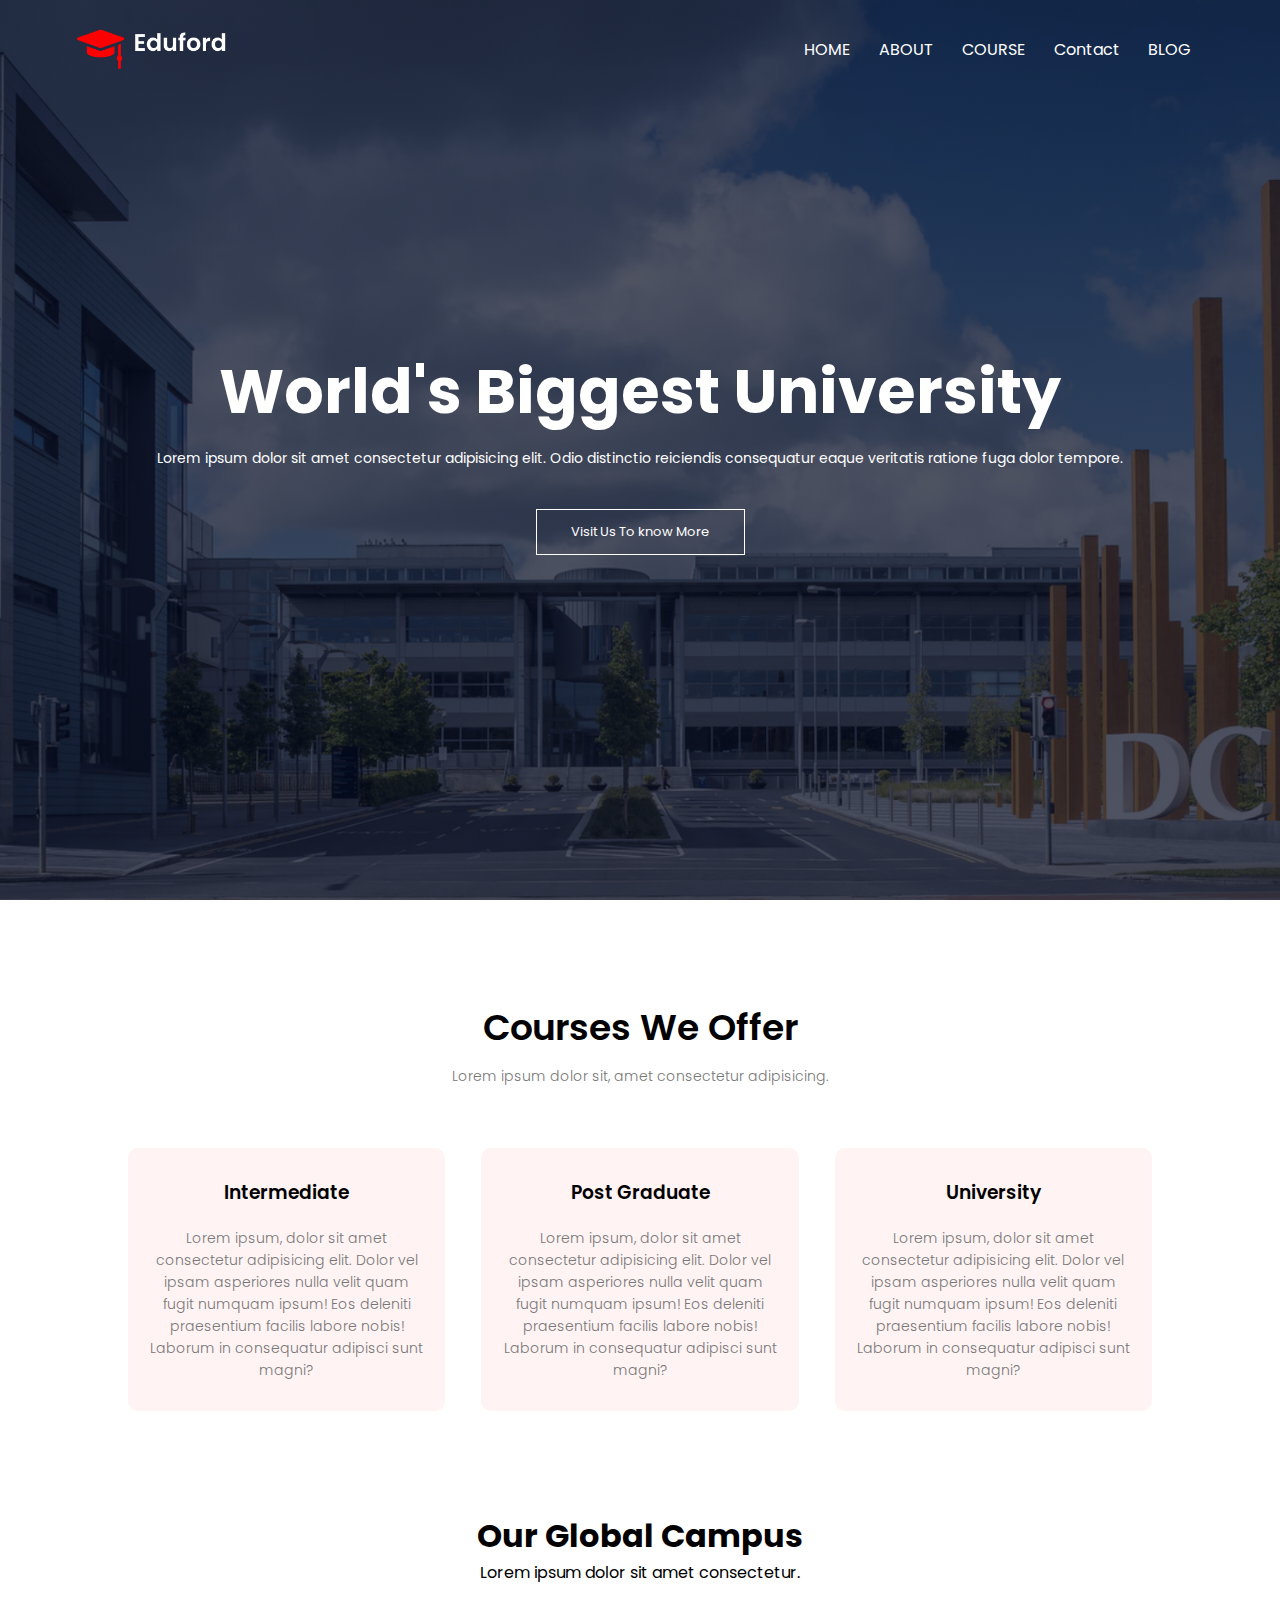
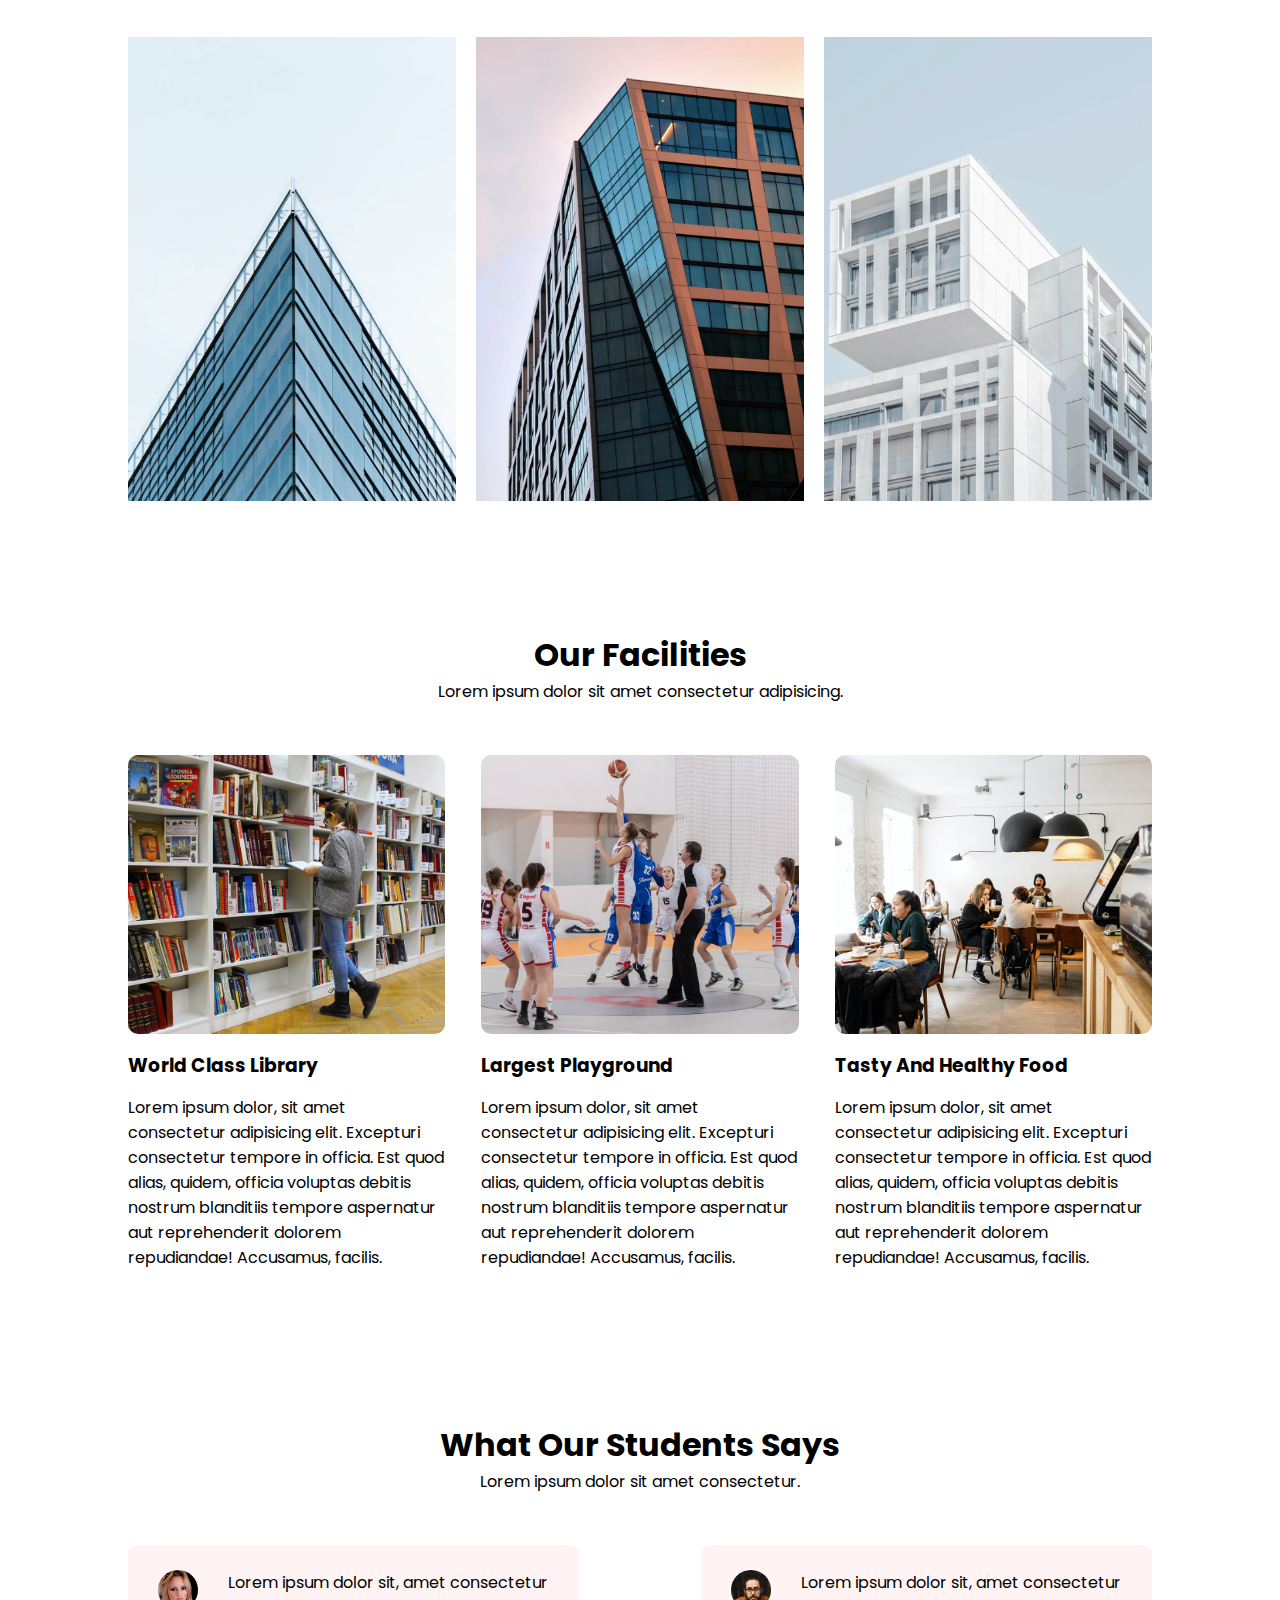
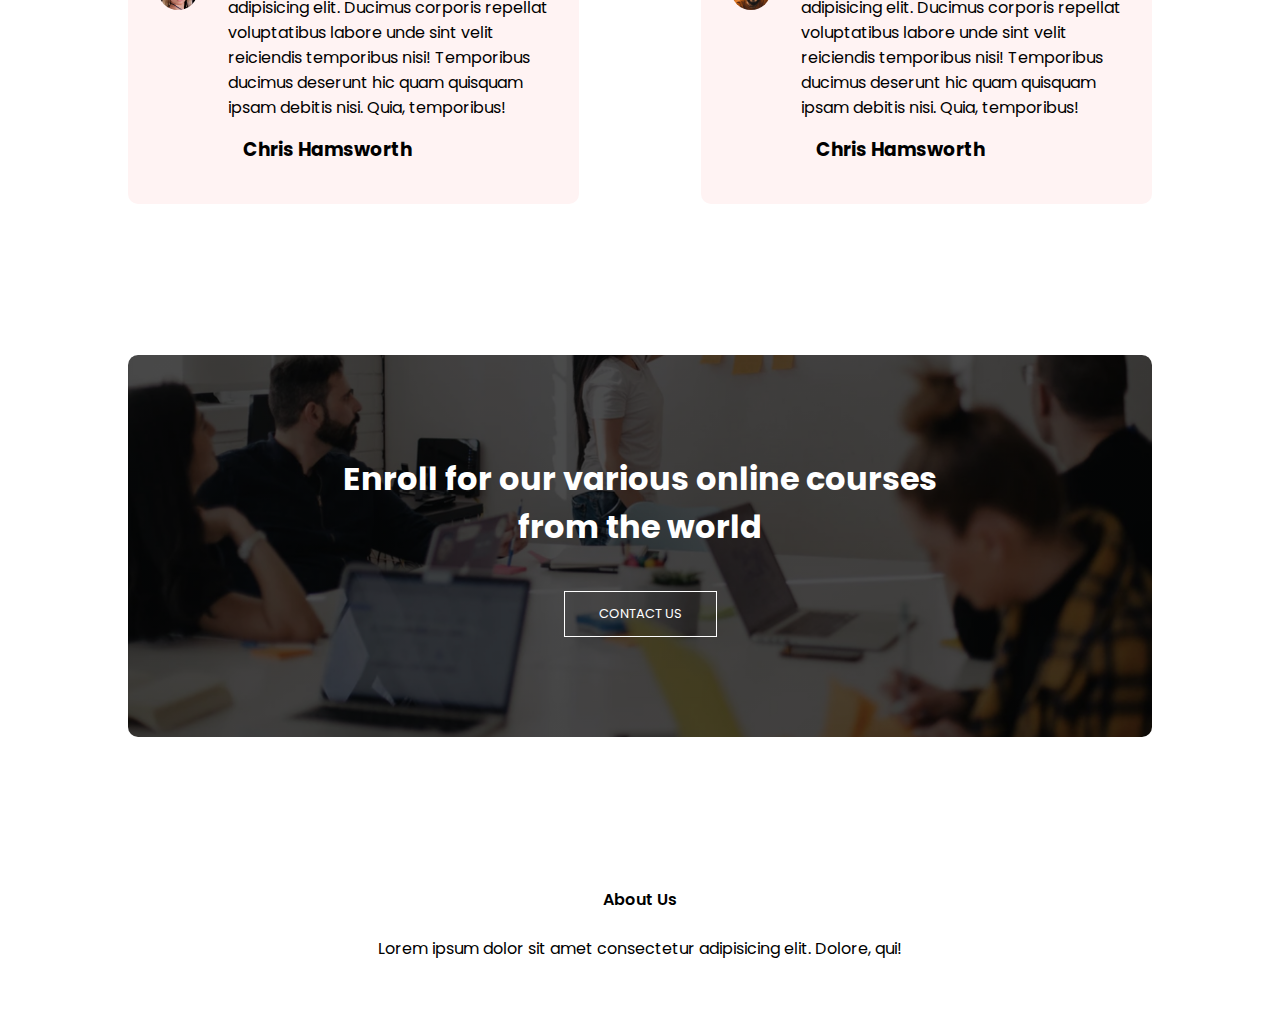
<file: index.html>
<!DOCTYPE html>
<html lang="en">
<head>
    <meta charset="UTF-8">
    <meta http-equiv="X-UA-Compatible" content="IE=edge">
    <meta name="viewport" content="width=device-width, initial-scale=1.0">
    <link rel="stylesheet" href="style.css">
    <link rel="preconnect" href="https://fonts.googleapis.com">
<link rel="preconnect" href="https://fonts.gstatic.com" crossorigin>
<link href="https://fonts.googleapis.com/css2?family=Poppins:wght@200;300&display=swap" rel="stylesheet">
<link rel="stylesheet" href="https://cdnjs.cloudflare.com/ajax/libs/font-awesome/6.0.0-beta3/css/all.min.css" integrity="sha512-Fo3rlrZj/k7ujTnHg4CGR2D7kSs0v4LLanw2qksYuRlEzO+tcaEPQogQ0KaoGN26/zrn20ImR1DfuLWnOo7aBA==" crossorigin="anonymous" referrerpolicy="no-referrer" />
    <title>Document</title>
</head>
<body>
    <section class="header">
        <nav>
            <a href="index.html">
                <img src="img/logo.png" alt="" srcset="">
            </a>
            <div class="nav-links" id="nav-links">
                <i class="fas fa-times icons" onclick="hideMenu()"></i>
                <ul>
                    <li><a href="index.html">HOME</a></li>
                    <li><a href="about.html">ABOUT</a></li>
                    <li><a href="course.html">COURSE</a></li>
                    <li><a href="contact.html">Contact</a></li>
                    <li><a href="blog.html">BLOG</a></li>

                </ul>
            </div>
            <!-- <i class="fas fa-times"></i> -->
            <i class="fas fa-bars icons" onclick="showMenu()"></i>
        </nav>

      <div class="text-box">
          <h1>World's Biggest University</h1>
          <p>Lorem ipsum dolor sit amet consectetur adipisicing elit. Odio distinctio reiciendis 
              consequatur eaque veritatis ratione fuga dolor tempore.</p>
               <a href="" class="hero-btn">Visit Us To know More</a>
      </div>

    </section>

<!-- --------------Courses---------------- -->

<section class="course">
    <h1>Courses We Offer</h1>
    <p>Lorem ipsum dolor sit, amet consectetur adipisicing.</p>

    <div class="row">
        <div class="course-col">
            <h3>Intermediate</h3>
            <p>Lorem ipsum, dolor sit amet consectetur adipisicing elit. Dolor vel ipsam asperiores nulla velit quam fugit 
                numquam ipsum! Eos deleniti praesentium facilis labore nobis! Laborum in 
                consequatur adipisci sunt magni?</p>
        </div>
        <div class="course-col">
            <h3>Post Graduate</h3>
            <p>Lorem ipsum, dolor sit amet consectetur adipisicing elit. Dolor vel ipsam asperiores nulla velit quam fugit 
                numquam ipsum! Eos deleniti praesentium facilis labore nobis! Laborum in 
                consequatur adipisci sunt magni?</p>
        </div>
        <div class="course-col">
            <h3>University</h3>
            <p>Lorem ipsum, dolor sit amet consectetur adipisicing elit. Dolor vel ipsam asperiores nulla velit quam fugit 
                numquam ipsum! Eos deleniti praesentium facilis labore nobis! Laborum in 
                consequatur adipisci sunt magni?</p>
        </div>
    </div>

</section>

<!-- --------------campus-section-------------- -->

<section class="campus">
    <h1>Our Global Campus</h1>
    <p>Lorem ipsum dolor sit amet consectetur.</p>

    <div class="row">
        <div class="campus-col">
            <img src="img/london.png" alt="" srcset="">
            <div class="layer">
                <h3>LONDON</h3>
            </div>
        </div>
        <div class="campus-col">
            <img src="img/newyork.png" alt="" srcset="">
            <div class="layer">
                <h3>NEWYORK</h3>
            </div>
        </div>
        <div class="campus-col">
            <img src="img/washington.png" alt="" srcset="">
            <div class="layer">
                <h3>WASHINGTON</h3>
            </div>
        </div>
    </div>

</section>

<!-- -------Facilities--------------- -->
<section class="facilities">
    <h1>Our Facilities</h1>
    <p>Lorem ipsum dolor sit amet consectetur adipisicing.</p>

    <div class="row">
        <div class="facilities-col">
            <img src="img/library.png" alt="" srcset="">
            <h3>World Class Library</h3>
            <p>Lorem ipsum dolor, sit amet consectetur adipisicing elit. Excepturi consectetur tempore in officia. Est quod alias, quidem, officia voluptas debitis nostrum blanditiis tempore aspernatur aut reprehenderit dolorem repudiandae! Accusamus, facilis.</p>
        </div>
        <div class="facilities-col">
            <img src="img/basketball.png" alt="" srcset="">
            <h3>Largest Playground </h3>
            <p>Lorem ipsum dolor, sit amet consectetur adipisicing elit. Excepturi consectetur tempore in officia. Est quod alias, quidem, officia voluptas debitis nostrum blanditiis tempore aspernatur aut reprehenderit dolorem repudiandae! Accusamus, facilis.</p>
        </div>
        <div class="facilities-col">
            <img src="img/cafeteria.png" alt="" srcset="">
            <h3>Tasty And Healthy Food</h3>
            <p>Lorem ipsum dolor, sit amet consectetur adipisicing elit. Excepturi consectetur tempore in officia. Est quod alias, quidem, officia voluptas debitis nostrum blanditiis tempore aspernatur aut reprehenderit dolorem repudiandae! Accusamus, facilis.</p>
        </div>
    </div>

</section>

<!-- ---------Testimonials--------------- -->
<section class="testimonials">
    <h1>What Our Students Says</h1>
    <p>Lorem ipsum dolor sit amet consectetur.</p>

    <div class="row">
        <div class="testimonials-col">
            <img src="img/user1.jpg" alt="">
            <div>
                <p>Lorem ipsum dolor sit, amet consectetur adipisicing elit. Ducimus corporis repellat voluptatibus labore unde sint velit reiciendis temporibus nisi! Temporibus ducimus deserunt hic quam quisquam ipsam debitis nisi. Quia, temporibus!</p>
                <h3>Chris Hamsworth</h3>
                <i class="fa fa-star"></i>
                <i class="fa fa-star"></i>
                <i class="fa fa-star"></i>
                <i class="fa fa-star"></i>
                <i class="fa fa-star-o"></i>
            </div>
        </div>
        <div class="testimonials-col">
            <img src="img/user2.jpg" alt="">
            <div>
                <p>Lorem ipsum dolor sit, amet consectetur adipisicing elit. Ducimus corporis repellat voluptatibus labore unde sint velit reiciendis temporibus nisi! Temporibus ducimus deserunt hic quam quisquam ipsam debitis nisi. Quia, temporibus!</p>
                <h3>Chris Hamsworth</h3>
                <i class="fa fa-star"></i>
                <i class="fa fa-star"></i>
                <i class="fa fa-star"></i>
                <i class="fa fa-star"></i>
                <i class="fa fa-star-half-o"></i>
            </div>
        </div>
    
    </div>
</section>


<!-- --------------Call to action------------------- -->
<div class="cta">
    <h1>Enroll for our various online courses <br> from the world</h1>
    <a href="" class="hero-btn">CONTACT US</a>
</div>

<!-- -------Footer----------------------- -->
<section class="footer">
    <h4>About Us</h4>
   <p>Lorem ipsum dolor sit amet consectetur adipisicing elit. Dolore, qui!</p>
   <div class="icons">
       <i class="fab fa-facebook"></i>
       <i class="fab fa-twitter"></i>
       <i class="fab fa-instagram"></i>
       <i class="fab fa-linkedin"></i>

   </div>
</section>
    <script>

        // -------------for toggle menu--------------
      var navLinks=document.getElementById("nav-links");

      const showMenu=()=>{
        navLinks.style.width="250px";
      }

      const hideMenu=()=>{
        navLinks.style.width="0px";
      }

    </script>
</body>
</html>
</file>
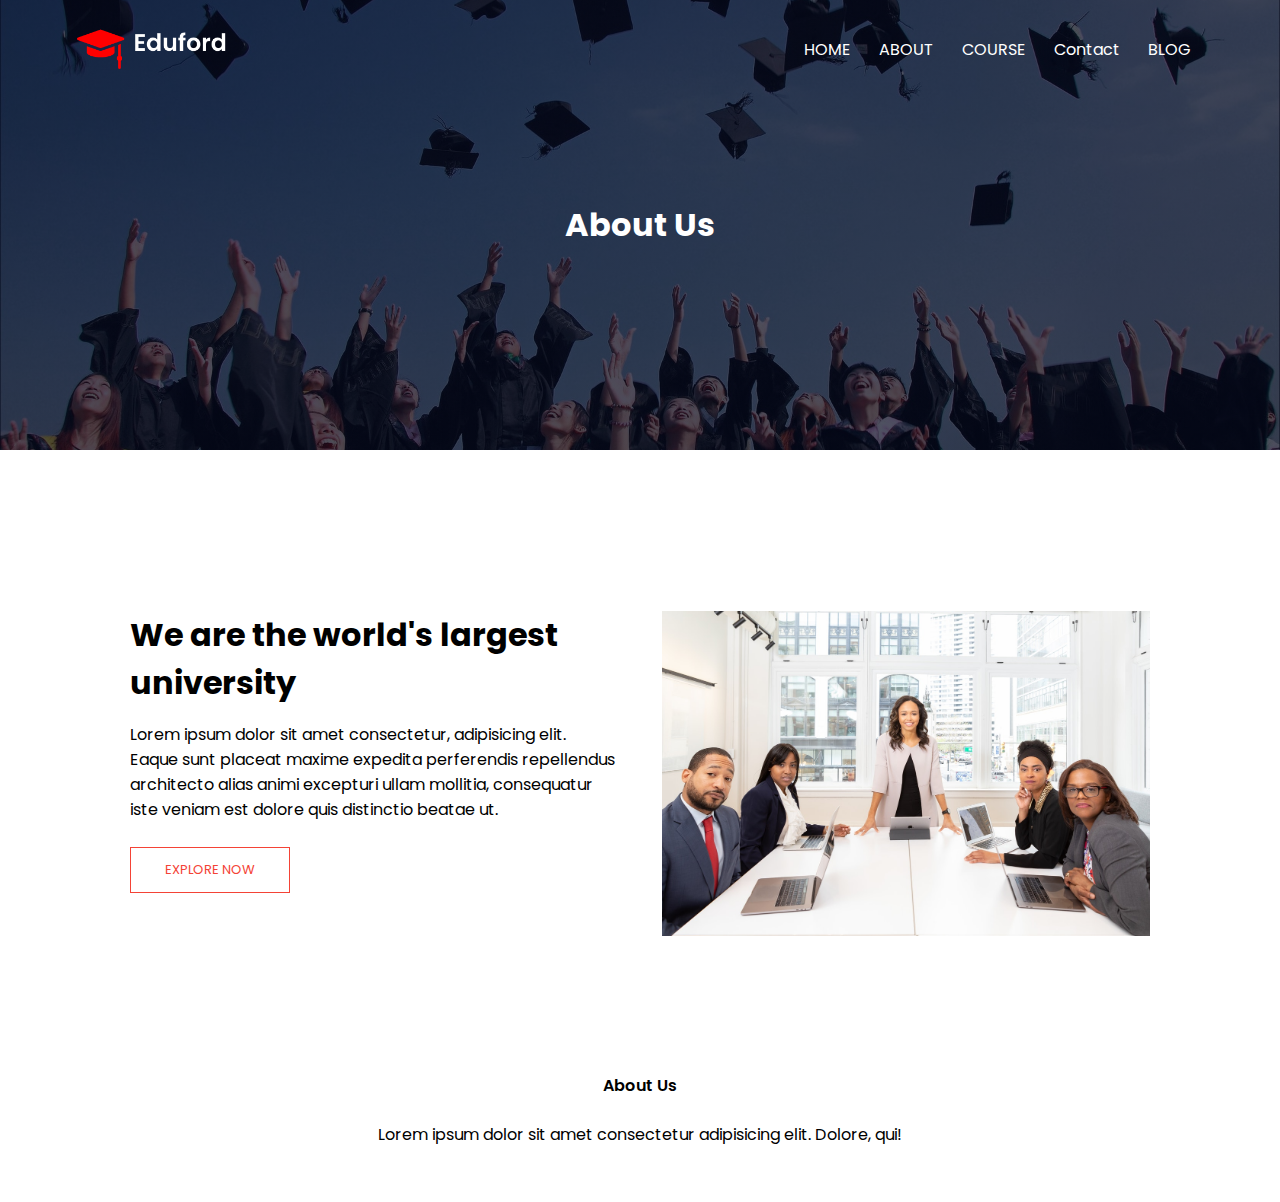
<file: about.html>
<!DOCTYPE html>
<html lang="en">
<head>
    <meta charset="UTF-8">
    <meta http-equiv="X-UA-Compatible" content="IE=edge">
    <meta name="viewport" content="width=device-width, initial-scale=1.0">
    <link rel="stylesheet" href="style.css">
    <link rel="preconnect" href="https://fonts.googleapis.com">
<link rel="preconnect" href="https://fonts.gstatic.com" crossorigin>
<link href="https://fonts.googleapis.com/css2?family=Poppins:wght@200;300&display=swap" rel="stylesheet">
<link rel="stylesheet" href="https://cdnjs.cloudflare.com/ajax/libs/font-awesome/6.0.0-beta3/css/all.min.css" integrity="sha512-Fo3rlrZj/k7ujTnHg4CGR2D7kSs0v4LLanw2qksYuRlEzO+tcaEPQogQ0KaoGN26/zrn20ImR1DfuLWnOo7aBA==" crossorigin="anonymous" referrerpolicy="no-referrer" />
    <title>Document</title>
</head>
<body>
    <section class="sub-header">
        <nav>
            <a href="index.html">
                <img src="img/logo.png" alt="" srcset="">
            </a>
            <div class="nav-links" id="nav-links">
                <i class="fas fa-times icons" onclick="hideMenu()"></i>
                <ul>
                    <li><a href="index.html">HOME</a></li>
                    <li><a href="about.html">ABOUT</a></li>
                    <li><a href="course.html">COURSE</a></li>
                    <li><a href="contact.html">Contact</a></li>
                    <li><a href="blog.html">BLOG</a></li>

                </ul>
            </div>
            <!-- <i class="fas fa-times"></i> -->
            <i class="fas fa-bars icons" onclick="showMenu()"></i>
        </nav>

                      <h1>About Us</h1>
    </section>

    <!-- --------about us content----------- -->
    <section class="about-us">
    <div class="row">
        <div class="about-col">
            <h1>We are the world's largest university</h1>
            <p>Lorem ipsum dolor sit amet consectetur, adipisicing elit. Eaque sunt placeat maxime expedita perferendis repellendus architecto alias animi excepturi ullam mollitia, consequatur iste veniam est dolore quis distinctio beatae ut.</p>
            <a href="" class="hero-btn red-btn">EXPLORE NOW</a>
        </div>
        <div class="about-col">
            <img src="img/about.jpg" alt="" srcset="">
        </div>
    </div>
</section>


<!-- -------Footer----------------------- -->
<section class="footer">
    <h4>About Us</h4>
   <p>Lorem ipsum dolor sit amet consectetur adipisicing elit. Dolore, qui!</p>
   <div class="icons">
       <i class="fab fa-facebook"></i>
       <i class="fab fa-twitter"></i>
       <i class="fab fa-instagram"></i>
       <i class="fab fa-linkedin"></i>

   </div>
</section>
    <script>

        // -------------for toggle menu--------------
      var navLinks=document.getElementById("nav-links");

      const showMenu=()=>{
        navLinks.style.width="250px";
      }

      const hideMenu=()=>{
        navLinks.style.width="0px";
      }

    </script>
</body>
</html>
</file>
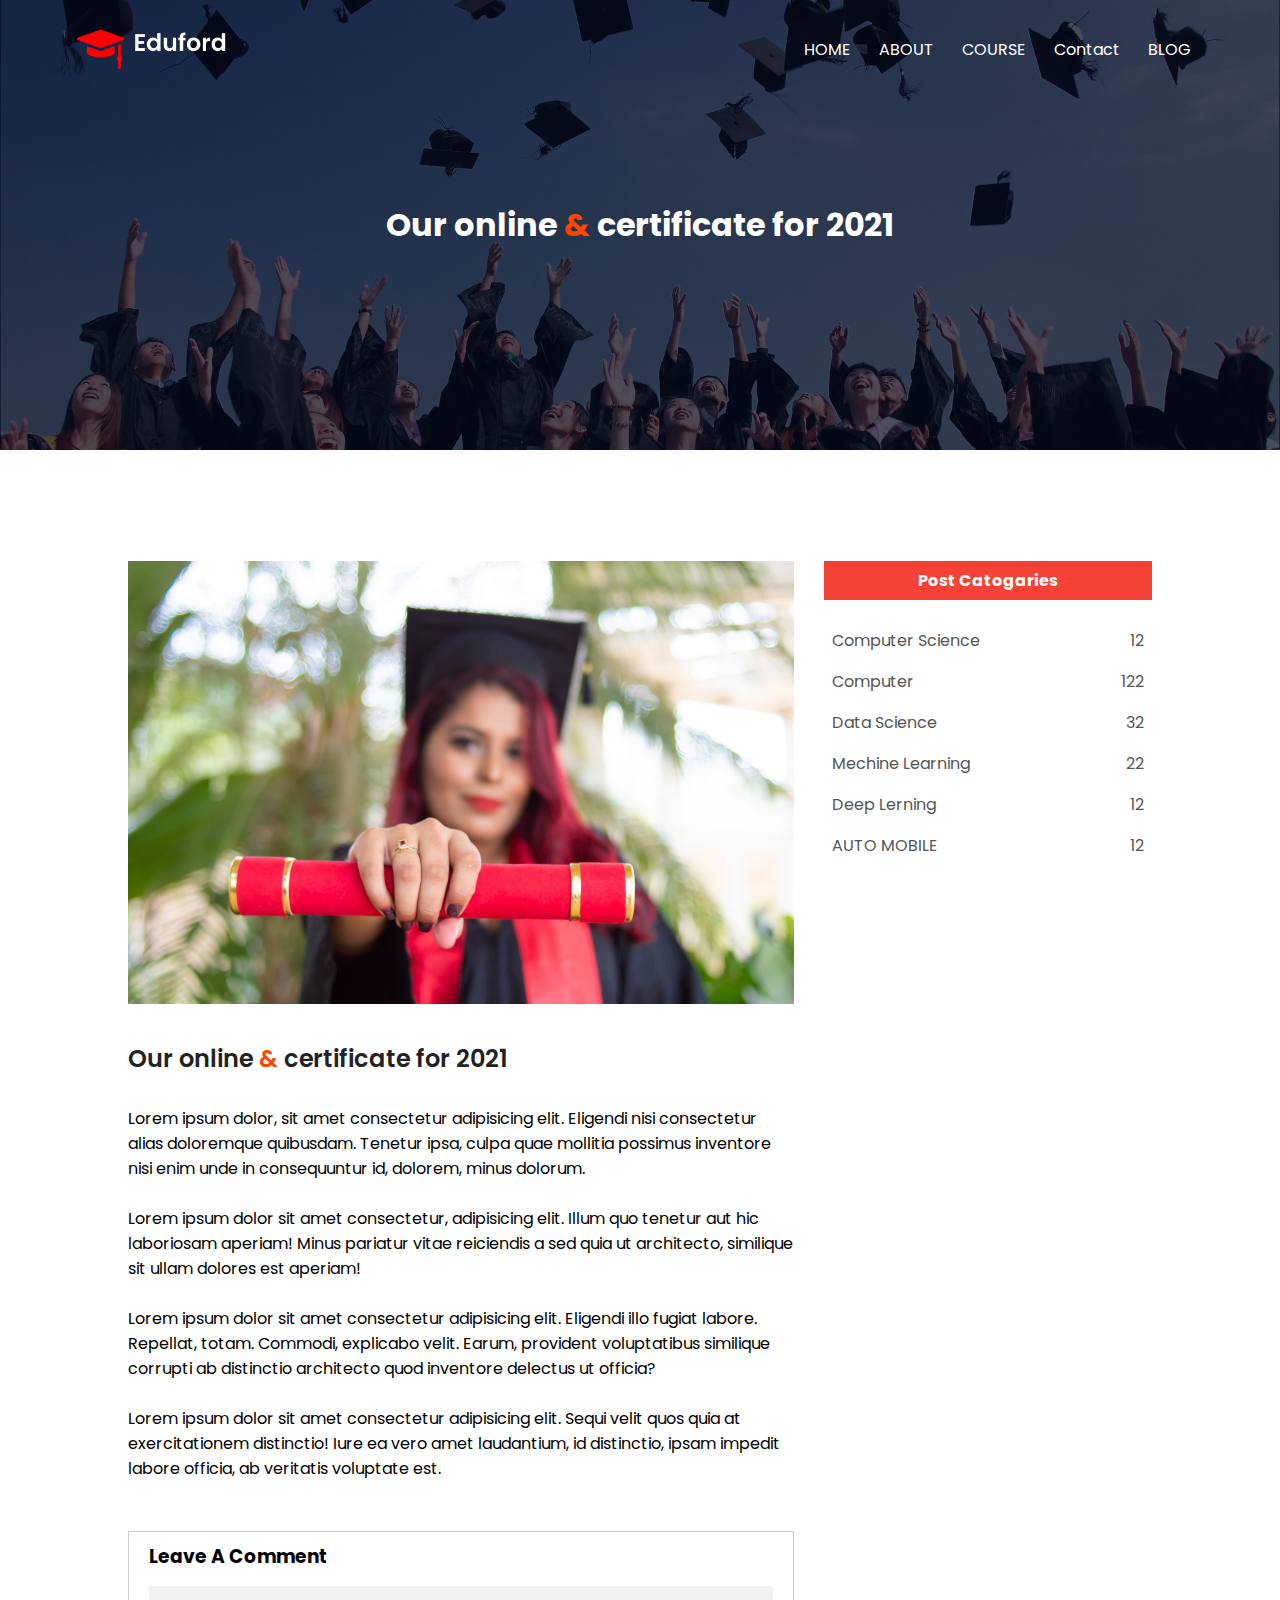
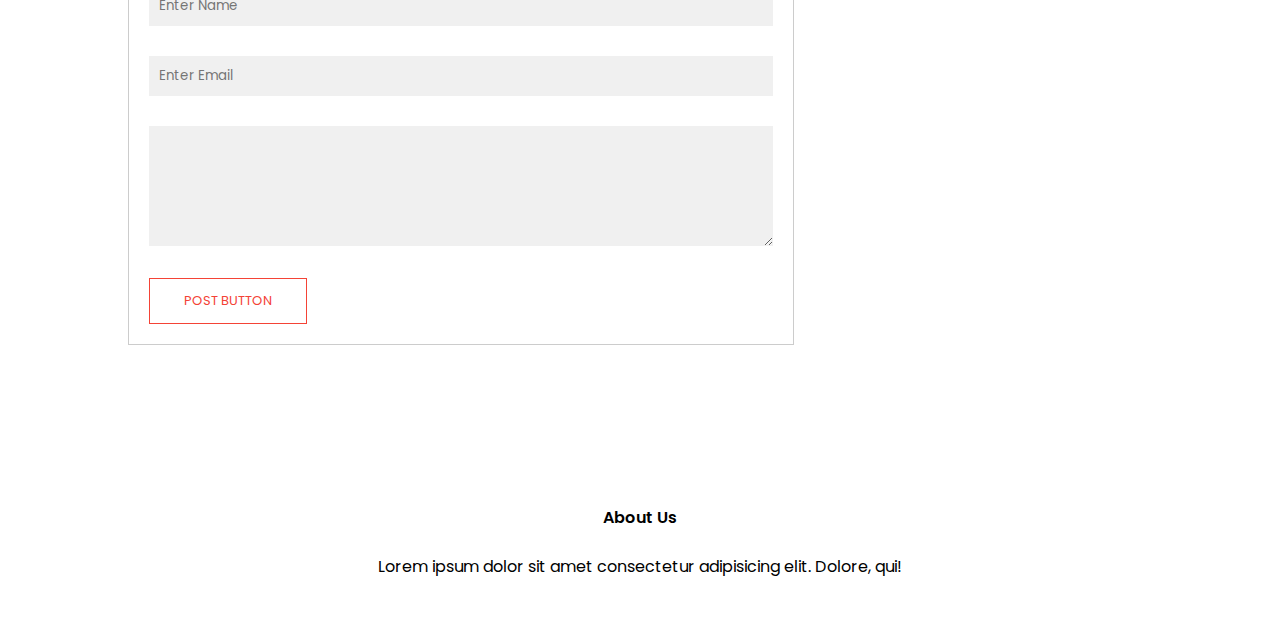
<file: blog.html>
<!DOCTYPE html>
<html lang="en">
<head>
    <meta charset="UTF-8">
    <meta http-equiv="X-UA-Compatible" content="IE=edge">
    <meta name="viewport" content="width=device-width, initial-scale=1.0">
    <link rel="stylesheet" href="style.css">
    <link rel="preconnect" href="https://fonts.googleapis.com">
<link rel="preconnect" href="https://fonts.gstatic.com" crossorigin>
<link href="https://fonts.googleapis.com/css2?family=Poppins:wght@200;300&display=swap" rel="stylesheet">
<link rel="stylesheet" href="https://cdnjs.cloudflare.com/ajax/libs/font-awesome/6.0.0-beta3/css/all.min.css" integrity="sha512-Fo3rlrZj/k7ujTnHg4CGR2D7kSs0v4LLanw2qksYuRlEzO+tcaEPQogQ0KaoGN26/zrn20ImR1DfuLWnOo7aBA==" crossorigin="anonymous" referrerpolicy="no-referrer" />
    <title>Document</title>
</head>
<body>
    <section class="sub-header">
        <nav>
            <a href="index.html">
                <img src="img/logo.png" alt="" srcset="">
            </a>
            <div class="nav-links" id="nav-links">
                <i class="fas fa-times icons" onclick="hideMenu()"></i>
                <ul>
                    <li><a href="index.html">HOME</a></li>
                    <li><a href="about.html">ABOUT</a></li>
                    <li><a href="course.html">COURSE</a></li>
                    <li><a href="contact.html">Contact</a></li>
                    <li><a href="blog.html">BLOG</a></li>

                </ul>
            </div>
            <!-- <i class="fas fa-times"></i> -->
            <i class="fas fa-bars icons" onclick="showMenu()"></i>
        </nav>

                      <h1 class="main-headding">Our online <span style="color: orangered;">&#38;</span> certificate for 2021</h1>
    </section>

<!-- -----------------blog page content---------------- -->
<section class="blog-content">
    <div class="row">
        <div class="blog-left">
            <img src="img/certificate.jpg" alt="">
            <h2>Our online <span style="color: orangered;">&#38;</span> certificate for 2021</h2>
            <p>Lorem ipsum dolor, sit amet consectetur adipisicing elit. Eligendi nisi consectetur alias doloremque quibusdam. Tenetur ipsa, culpa quae mollitia possimus inventore nisi enim unde in consequuntur id, dolorem, minus dolorum.</p>
            <br>
            <p>Lorem ipsum dolor sit amet consectetur, adipisicing elit. Illum quo tenetur aut hic laboriosam aperiam! Minus pariatur vitae reiciendis a sed quia ut architecto, similique sit ullam dolores est aperiam!</p>
            <br>
            <p>Lorem ipsum dolor sit amet consectetur adipisicing elit. Eligendi illo fugiat labore. Repellat, totam. Commodi, explicabo velit. Earum, provident voluptatibus similique corrupti ab distinctio architecto quod inventore delectus ut officia?</p>
            <br>
            <p>Lorem ipsum dolor sit amet consectetur adipisicing elit. Sequi velit quos quia at exercitationem distinctio! Iure ea vero amet laudantium, id distinctio, ipsam impedit labore officia, ab veritatis voluptate est.</p>

            <div class="comment-box">
                <h3>Leave A Comment</h3>

                <form class="comment-form">
                    <input type="text" placeholder="Enter Name">
                    <input type="email" placeholder="Enter Email">
                    <textarea name="" id="" cols="30" rows="5"></textarea>
                    <button type="submit" class="hero-btn red-btn">POST BUTTON</button>
                </form>
            </div>

        </div>
        <div class="blog-right">
           <h3>Post Catogaries</h3>
           <div class="blog-course">
               <span>Computer Science</span>
               <span>12</span>
           </div>
           <div class="blog-course">
            <span>Computer</span>
            <span>122</span>
        </div>
        <div class="blog-course">
            <span>Data Science</span>
            <span>32</span>
        </div>
        <div class="blog-course">
            <span>Mechine Learning</span>
            <span>22</span>
        </div>
        <div class="blog-course">
            <span>Deep Lerning</span>
            <span>12</span>
        </div>
        <div class="blog-course">
            <span>AUTO MOBILE</span>
            <span>12</span>
        </div>
        </div>
    </div>
</section>

<!-- -------Footer----------------------- -->
<section class="footer">
    <h4>About Us</h4>
   <p>Lorem ipsum dolor sit amet consectetur adipisicing elit. Dolore, qui!</p>
   <div class="icons">
       <i class="fab fa-facebook"></i>
       <i class="fab fa-twitter"></i>
       <i class="fab fa-instagram"></i>
       <i class="fab fa-linkedin"></i>

   </div>
</section>
    <script>

        // -------------for toggle menu--------------
      var navLinks=document.getElementById("nav-links");

      const showMenu=()=>{
        navLinks.style.width="250px";
      }

      const hideMenu=()=>{
        navLinks.style.width="0px";
      }

    </script>
</body>
</html>
</file>
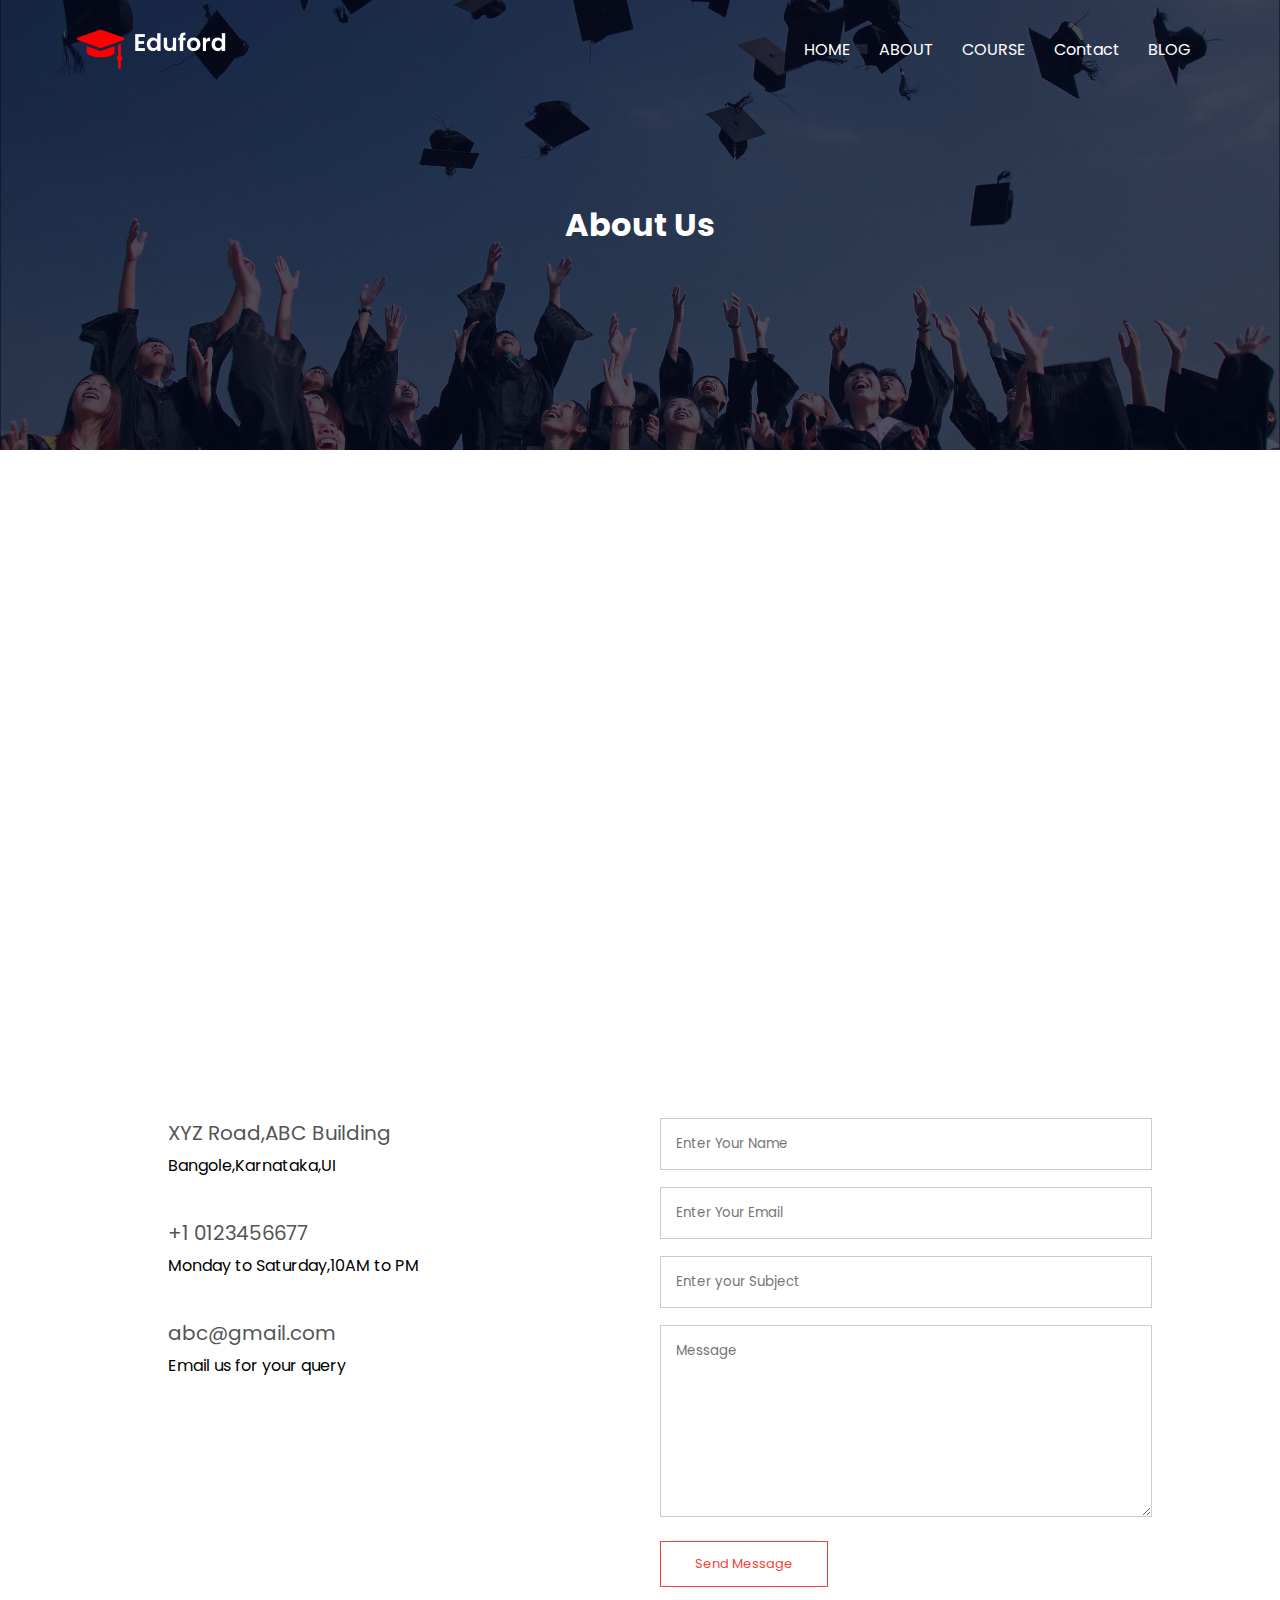
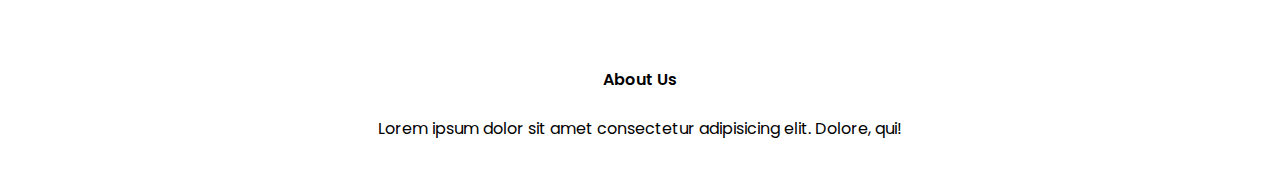
<file: contact.html>
<!DOCTYPE html>
<html lang="en">
<head>
    <meta charset="UTF-8">
    <meta http-equiv="X-UA-Compatible" content="IE=edge">
    <meta name="viewport" content="width=device-width, initial-scale=1.0">
    <link rel="stylesheet" href="style.css">
    <link rel="preconnect" href="https://fonts.googleapis.com">
<link rel="preconnect" href="https://fonts.gstatic.com" crossorigin>
<link href="https://fonts.googleapis.com/css2?family=Poppins:wght@200;300&display=swap" rel="stylesheet">
<link rel="stylesheet" href="https://cdnjs.cloudflare.com/ajax/libs/font-awesome/6.0.0-beta3/css/all.min.css" integrity="sha512-Fo3rlrZj/k7ujTnHg4CGR2D7kSs0v4LLanw2qksYuRlEzO+tcaEPQogQ0KaoGN26/zrn20ImR1DfuLWnOo7aBA==" crossorigin="anonymous" referrerpolicy="no-referrer" />
    <title>Document</title>
</head>
<body>
    <section class="sub-header">
        <nav>
            <a href="index.html">
                <img src="img/logo.png" alt="" srcset="">
            </a>
            <div class="nav-links" id="nav-links">
                <i class="fas fa-times icons" onclick="hideMenu()"></i>
                <ul>
                    <li><a href="index.html">HOME</a></li>
                    <li><a href="about.html">ABOUT</a></li>
                    <li><a href="course.html">COURSE</a></li>
                    <li><a href="contact.html">Contact</a></li>
                    <li><a href="blog.html">BLOG</a></li>

                </ul>
            </div>

            <i class="fas fa-bars icons" onclick="showMenu()"></i>
        </nav>

                      <h1>About Us</h1>
    </section>

<!-- -------------Contact Us page----------------- -->
<div class="location">
    <iframe src="https://www.google.com/maps/embed?pb=!1m18!1m12!1m3!1d970.4905469178415!2d74.79226986231606!3d13.352627344720426!2m3!1f0!2f0!3f0!3m2!1i1024!2i768!4f13.1!3m3!1m2!1s0x3bbca4a7d2c4edb7%3A0x8d588d4fb81d861f!2sManipal%20Institute%20of%20Technology!5e0!3m2!1sen!2sin!4v1640439856193!5m2!1sen!2sin" width="600" height="450" style="border:0;" allowfullscreen="" loading="lazy"></iframe>
</div>

<section class="contact-us">
<div class="row">
    <div class="contact-col">
        <div>
            <i class="fa fa-home"></i>
            <span>
                <h5>XYZ Road,ABC Building</h5>
                <p>Bangole,Karnataka,UI</p>
            </span>
        </div>
        <div>
            <i class="fa fa-phone"></i>
            <span>
                <h5>+1 0123456677</h5>
                <p>Monday to Saturday,10AM to PM</p>
            </span>
        </div>
        <div>
            <i class="fa fa-envelope"></i>
            <span>
                <h5>abc@gmail.com</h5>
                <p>Email us for your query</p>
            </span>
        </div>
    </div>
    <div class="contact-col">
        <form action="">
        <input type="text" placeholder="Enter Your Name" required>
        <input type="email" placeholder="Enter Your Email" required>
        <input type="text" placeholder="Enter your Subject" required>
        <textarea  rows="8" placeholder="Message" required></textarea>
        <button type="submit" class="hero-btn red-btn">Send Message</button>
        </form>


    </div>
</div>
</section>

<!-- -------Footer----------------------- -->
<section class="footer">
    <h4>About Us</h4>
   <p>Lorem ipsum dolor sit amet consectetur adipisicing elit. Dolore, qui!</p>
   <div class="icons">
       <i class="fab fa-facebook"></i>
       <i class="fab fa-twitter"></i>
       <i class="fab fa-instagram"></i>
       <i class="fab fa-linkedin"></i>

   </div>
</section>
    <script>

        // -------------for toggle menu--------------
      var navLinks=document.getElementById("nav-links");

      const showMenu=()=>{
        navLinks.style.width="250px";
      }

      const hideMenu=()=>{
        navLinks.style.width="0px";
      }

    </script>
</body>
</html>
</file>
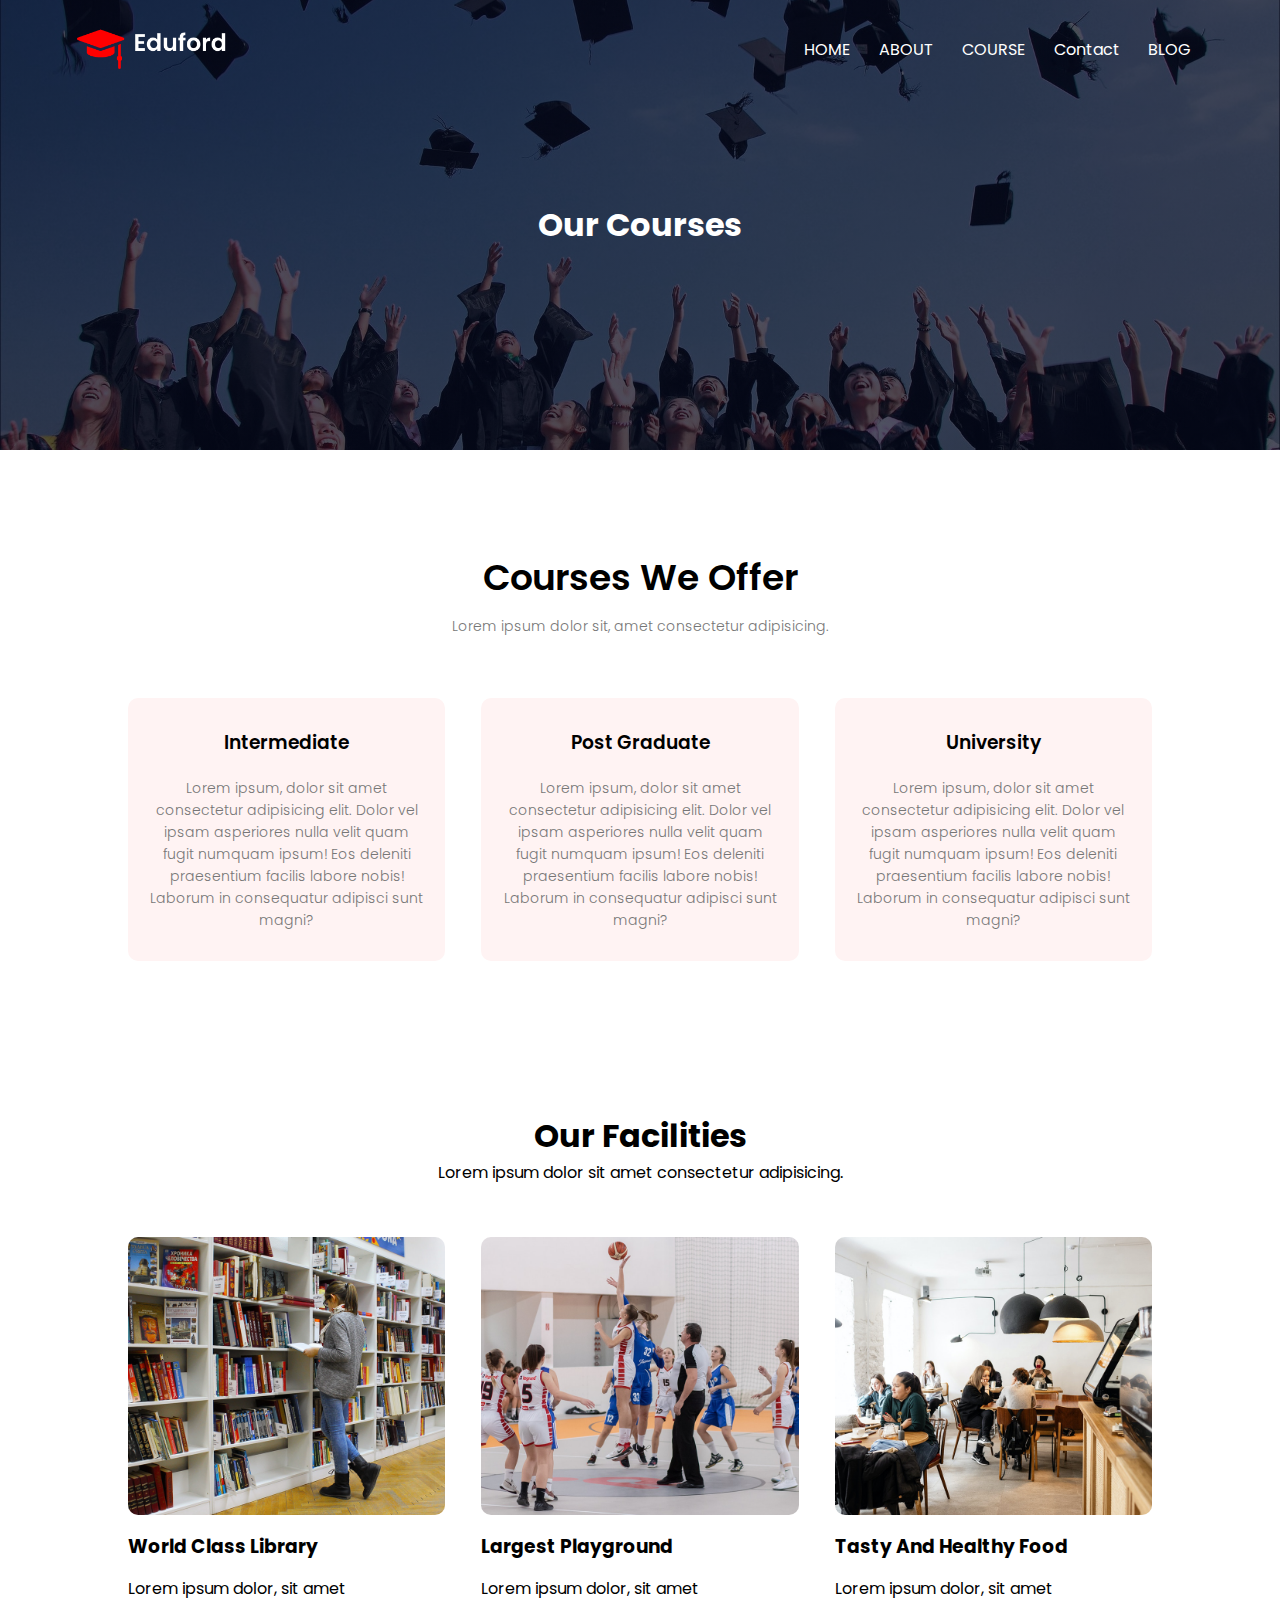
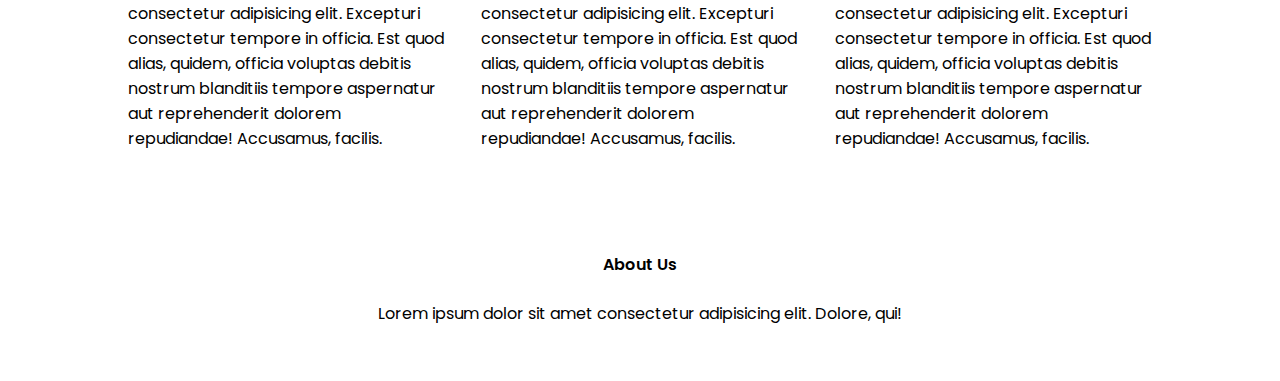
<file: course.html>
<!DOCTYPE html>
<html lang="en">
<head>
    <meta charset="UTF-8">
    <meta http-equiv="X-UA-Compatible" content="IE=edge">
    <meta name="viewport" content="width=device-width, initial-scale=1.0">
    <link rel="stylesheet" href="style.css">
    <link rel="preconnect" href="https://fonts.googleapis.com">
<link rel="preconnect" href="https://fonts.gstatic.com" crossorigin>
<link href="https://fonts.googleapis.com/css2?family=Poppins:wght@200;300&display=swap" rel="stylesheet">
<link rel="stylesheet" href="https://cdnjs.cloudflare.com/ajax/libs/font-awesome/6.0.0-beta3/css/all.min.css" integrity="sha512-Fo3rlrZj/k7ujTnHg4CGR2D7kSs0v4LLanw2qksYuRlEzO+tcaEPQogQ0KaoGN26/zrn20ImR1DfuLWnOo7aBA==" crossorigin="anonymous" referrerpolicy="no-referrer" />
    <title>Document</title>
</head>
<body>
    <section class="sub-header">
        <nav>
            <a href="index.html">
                <img src="img/logo.png" alt="" srcset="">
            </a>
            <div class="nav-links" id="nav-links">
                <i class="fas fa-times icons" onclick="hideMenu()"></i>
                <ul>
                    <li><a href="index.html">HOME</a></li>
                    <li><a href="about.html">ABOUT</a></li>
                    <li><a href="course.html">COURSE</a></li>
                    <li><a href="contact.html">Contact</a></li>
                    <li><a href="blog.html">BLOG</a></li>

                </ul>
            </div>
            <!-- <i class="fas fa-times"></i> -->
            <i class="fas fa-bars icons" onclick="showMenu()"></i>
        </nav>

                      <h1>Our Courses</h1>
    </section>

<!-- ---------courses------------------------ -->
<section class="course">
    <h1>Courses We Offer</h1>
    <p>Lorem ipsum dolor sit, amet consectetur adipisicing.</p>

    <div class="row">
        <div class="course-col">
            <h3>Intermediate</h3>
            <p>Lorem ipsum, dolor sit amet consectetur adipisicing elit. Dolor vel ipsam asperiores nulla velit quam fugit 
                numquam ipsum! Eos deleniti praesentium facilis labore nobis! Laborum in 
                consequatur adipisci sunt magni?</p>
        </div>
        <div class="course-col">
            <h3>Post Graduate</h3>
            <p>Lorem ipsum, dolor sit amet consectetur adipisicing elit. Dolor vel ipsam asperiores nulla velit quam fugit 
                numquam ipsum! Eos deleniti praesentium facilis labore nobis! Laborum in 
                consequatur adipisci sunt magni?</p>
        </div>
        <div class="course-col">
            <h3>University</h3>
            <p>Lorem ipsum, dolor sit amet consectetur adipisicing elit. Dolor vel ipsam asperiores nulla velit quam fugit 
                numquam ipsum! Eos deleniti praesentium facilis labore nobis! Laborum in 
                consequatur adipisci sunt magni?</p>
        </div>
    </div>

</section>

<!-- ---------------------facilities-------------- -->
<section class="facilities">
    <h1>Our Facilities</h1>
    <p>Lorem ipsum dolor sit amet consectetur adipisicing.</p>

    <div class="row">
        <div class="facilities-col">
            <img src="img/library.png" alt="" srcset="">
            <h3>World Class Library</h3>
            <p>Lorem ipsum dolor, sit amet consectetur adipisicing elit. Excepturi consectetur tempore in officia. Est quod alias, quidem, officia voluptas debitis nostrum blanditiis tempore aspernatur aut reprehenderit dolorem repudiandae! Accusamus, facilis.</p>
        </div>
        <div class="facilities-col">
            <img src="img/basketball.png" alt="" srcset="">
            <h3>Largest Playground </h3>
            <p>Lorem ipsum dolor, sit amet consectetur adipisicing elit. Excepturi consectetur tempore in officia. Est quod alias, quidem, officia voluptas debitis nostrum blanditiis tempore aspernatur aut reprehenderit dolorem repudiandae! Accusamus, facilis.</p>
        </div>
        <div class="facilities-col">
            <img src="img/cafeteria.png" alt="" srcset="">
            <h3>Tasty And Healthy Food</h3>
            <p>Lorem ipsum dolor, sit amet consectetur adipisicing elit. Excepturi consectetur tempore in officia. Est quod alias, quidem, officia voluptas debitis nostrum blanditiis tempore aspernatur aut reprehenderit dolorem repudiandae! Accusamus, facilis.</p>
        </div>
    </div>

</section>


<!-- -------Footer----------------------- -->
<section class="footer">
    <h4>About Us</h4>
   <p>Lorem ipsum dolor sit amet consectetur adipisicing elit. Dolore, qui!</p>
   <div class="icons">
       <i class="fab fa-facebook"></i>
       <i class="fab fa-twitter"></i>
       <i class="fab fa-instagram"></i>
       <i class="fab fa-linkedin"></i>

   </div>
</section>
    <script>

        // -------------for toggle menu--------------
      var navLinks=document.getElementById("nav-links");

      const showMenu=()=>{
        navLinks.style.width="250px";
      }

      const hideMenu=()=>{
        navLinks.style.width="0px";
      }

    </script>
</body>
</html>
</file>
<file: style.css>
* {
  margin: 0;
  padding: 0;
  box-sizing: border-box;
  font-family: "Poppins", sans-serif;
}
.header {
  min-height: 100vh;
  width: 100%;
  background-image: linear-gradient(rgba(4, 9, 30, 0.7), rgba(4, 9, 30, 0.7)),
    url(img/banner.png);
  background-position: center;
  background-size: cover;
  position: relative;
}
nav {
  display: flex;
  padding: 2% 6%;
  justify-content: space-between;
  align-items: center;
}
nav img {
  width: 150px;
}
.nav-links {
  flex: 1;
  /* ocuppy all the space */
  text-align: right;
}
.nav-links ul li {
  list-style: none;
  display: inline-block;
  padding: 8px 12px;
  position: relative;
}
.nav-links ul li a {
  text-decoration: none;
  color: white;
  font-style: 13px;
}
.nav-links ul li::after {
  content: "";
  width: 0%;
  height: 2px;
  background: #f44336;
  display: block;
  margin: auto;
  transition: 0.5s;
}
.nav-links ul li:hover:after {
  width: 100%;
}
.text-box {
  width: 90%;
  color: white;
  position: absolute;
  /* some tactics to center aline a div */
  top: 50%;
  left: 50%;
  transform: translate(-50%, -50%);
  /* border: 2px solid red; */
  text-align: center;
}
.text-box h1 {
  font-size: 62px;
}
.text-box p {
  margin: 10px 0 40px;
  font-size: 14px;
  color: white;
}

.hero-btn {
  /* gives freedom to add margin aswellas padding */
  display: inline-block;
  text-decoration: none;
  color: white;
  border: 1px solid white;
  padding: 12px 34px;
  font-size: 13px;
  background: transparent;
  position: relative;
  cursor: pointer;
}

.hero-btn:hover {
  border: 1px solid #f44336;
  background: #f44336;
  transition: 1s;
}
nav .fas {
  display: none;
}

/* ------------Css for courses section---------------- */

.course {
  width: 80%;
  margin: auto;
  /* margin:auto is for center the div */
  text-align: center;
  padding-top: 100px;
  /* border: 2px solid red; */
}
.course h1 {
  font-size: 36px;
  font-weight: 600;
}
.course p {
  color: #777;
  font-size: 14px;
  font-weight: 300;
  line-height: 22px;
  padding: 10px;
}
.row {
  display: flex;
  /* border: 2px solid green; */
  margin-top: 5%;
  justify-content: space-between;
}
.course-col {
  flex-basis: 31%;
  background: #fff3f3;
  border-radius: 10px;
  margin-bottom: 5%;
  padding: 20px 12px;
  box-sizing: border-box;
  transition: 0.5s;
}
.course-col h3 {
  text-align: center;
  font-weight: 600;
  margin: 10px 0;
}
.course-col:hover {
  box-shadow: 0 0 20px rgba(0, 0, 0, 0.2);
  /* transition: 0.5s; */
}

/* --------------Campus-section--------------- */
.campus {
  width: 80%;
  margin: auto;
  text-align: center;
  padding-top: 50px;
  /* border: 2px solid black; */
}
.campus-col {
  flex-basis: 32%;
  border-radius: 10px;
  margin-bottom: 30px;
  /* border: 2px solid black; */
  position: relative;
}
.campus-col img {
  width: 100%;
  display: block;
  /* by default image has is inline property you some property will not be added to image so making image as block level element  */
}
.layer {
  background: transparent;
  height: 100%;
  width: 100%;
  position: absolute;
  top: 0;
  left: 0;
  transition: 0.5s;
}
.layer:hover {
  background: rgba(226, 0, 0, 0.7);
}
.layer h3 {
  width: 100%;
  font-weight: 500;
  color: #fff;
  font-size: 26px;
  position: absolute;
  bottom: 0;
  /* left: 50%; */
  /* transform: translateX(-50%); */
  opacity: 0;
  transition: 0.5s;
}
.layer:hover h3 {
  bottom: 49%;
  opacity: 1;
}

/* -------- css for facilities---------------- */

.facilities {
  width: 80%;
  margin: auto;
  text-align: center;
  padding-top: 100px;
}
.facilities-col {
  flex-basis: 31%;
  border-radius: 10px;
  margin-bottom: 5%;
  text-align: left;
}
.facilities-col img {
  width: 100%;
  border-radius: 10px;
}
.facilities-col p {
  padding: 0;
}
.facilities-col h3 {
  margin-top: 10px;
  margin-bottom: 15px;
}

/* -------------Testimonials------------- */
.testimonials {
  width: 80%;
  margin: auto;
  padding-top: 100px;
  text-align: center;
}
.testimonials-col {
  flex-basis: 44%;
  border-radius: 10px;
  margin-bottom: 5%;
  text-align: left;
  background: #fff3f3;
  padding: 25px;
  cursor: pointer;
  display: flex;
}
.testimonials-col img {
  height: 40px;
  margin-left: 5px;
  margin-right: 30px;
  border-radius: 50%;
}
.testimonials-col h3 {
  margin: 15px;
  text-align: left;
}
.testimonials-col p {
  padding: 0;
}
.testimonials-col .fa {
  color: #f44336;
}

/* ---------call to action--------------- */
.cta {
  margin: 100px auto;
  /* from top and bottom 100px and auto for center-aligning the cta */
  width: 80%;
  background-image: linear-gradient(rgba(0, 0, 0, 0.7), rgba(0, 0, 0, 0.7)),
    url(img/banner2.jpg);
  background-position: center;
  background-repeat: no-repeat;
  background-size: cover;
  border-radius: 10px;
  text-align: center;
  padding: 100px 0;
}
.cta h1 {
  color: white;
  margin-bottom: 40px;
}

/* <!-- -------Footer----------------------- --> */
.footer {
  width: 100%;
  text-align: center;
  padding: 30px 0px;
}
.footer h4 {
  margin-bottom: 24px;
  margin-top: 20px;
  font-weight: 600;
}
.footer .fab {
  color: #f44336;
  margin: 0 13px;
  cursor: pointer;
  padding: 18px;
}

@media (max-width: 700px) {
  /* -------------------media query for header-section0----------------------- */
  .text-box h1 {
    font-size: 20px;
  }
  .nav-links ul li {
    display: block;
  }
  .nav-links {
    position: absolute;
    top: 0;
    right: 0px;
    height: 100vh;
    width: 0px;
    text-align: left;
    z-index: 2;
    background: #f44336;
    transition: 1s;
    overflow-x: hidden;
    /* in-order to hide menu give set minus value right property =width of the menu  */
  }
  nav .fas {
    display: block;
    color: white;
    margin: 10px;
    cursor: pointer;
    font-size: 22px;
  }
  .nav-links ul {
    padding: 30px;
  }
  .fa-times {
    text-align: right;
    padding: 15px 30px 0px 0px;
  }

  /* ------------------media query for courses section----------- */

  .row {
    flex-direction: column;
  }

  /* ------------------media query for testimonials section----------- */
  .testimonials-col img {
    margin-left: 0px;
    margin-right: 15px;
  }

  /* -----------------for call to action---------- */
  .cta h1 {
    font-size: 24px;
  }
}

/* ---------------ABOUT US PAGE---------------------- */
.sub-header {
  height: 50vh;
  width: 100%;
  background-image: linear-gradient(rgba(4, 9, 30, 0.7), rgba(4, 9, 30, 0.7)),
    url(img/background.jpg);
  background-position: center;
  background-size: cover;
  color: white;
  text-align: center;
}
.sub-header h1 {
  margin-top: 100px;
}
.about-us {
  width: 80%;
  margin: auto;
  padding-top: 80px;
  padding-bottom: 50px;
}
.about-col {
  flex-basis: 48%;
  padding: 30px 2px;
  /* border: 1px solid black; */
}
.about-col img {
  width: 100%;
}
.about-col h1 {
  padding-top: 0;
}
.about-col p {
  padding: 15px 0 25px;
  /* 15-top,0px-left and right,25px-bottom */
}
.red-btn {
  border: 1px solid #f44336;
  background: transparent;
  color: #f44336;
}
.red-btn:hover {
  color: white;
}

/* ---------------Blog page------------------------ */
.blog-content {
  width: 80%;
  margin: auto;
  padding: 60px 0;
  /* border: 2px solid black; */
}
.blog-left {
  flex-basis: 65%;
  /* border: 1px solid red; */
}
.blog-left img {
  width: 100%;
}
.blog-left h2 {
  color: #222;
  font-weight: 600;
  margin: 30px 0;
}

.blog-right {
  flex-basis: 32%;
  /* border: 1px solid green; */
}
.blog-right h3 {
  background: #f44336;
  color: #fff;
  padding: 7px 0;
  font-size: 16px;
  margin-bottom: 20px;
  text-align: center;
}
.blog-right div {
  display: flex;
  align-items: center;
  justify-content: space-between;
  color: #555;
  padding: 8px;
}
.comment-box {
  border: 1px solid #ccc;
  margin: 50px 0;
  padding: 10px 20px;
}
.comment-box h3 {
  text-align: left;
}
.comment-form input,
.comment-form textarea {
  width: 100%;
  padding: 10px;
  margin: 15px 0;
  border: none;
  outline: none;
  background: #f0f0f0;
}
.comment-form button {
  margin: 10px 0;
}

@media (max-width: 700px) {
  .main-headding {
    font-size: 24px;
  }
}

/* ------------------contact page-------------- */
.location {
  width: 80%;
  margin: auto;
  padding: 80px 0;
}
.location iframe {
  width: 100%;
}
.contact-us {
  width: 80%;
  margin: auto;
}
.contact-col {
  flex-basis: 48%;
  margin-bottom: 30px;
  /* border: 2px solid red; */
}
.contact-col div {
  display: flex;
  align-items: center;
  margin-bottom: 40px;
}
.contact-col div .fa {
  font-size: 28px;
  color: #f44336;
  margin: 10px;
  margin-right: 30px;
}
.contact-col div p {
  padding: 0;
}
.contact-col div h5 {
  font-size: 20px;
  margin-bottom: 5px;
  color: #555;
  font-weight: 400;
}
.contact-col input,
.contact-col textarea {
  width: 100%;
  padding: 15px;
  margin-bottom: 17px;
  outline: none;
  border: 1px solid #ccc;
}
</file>
